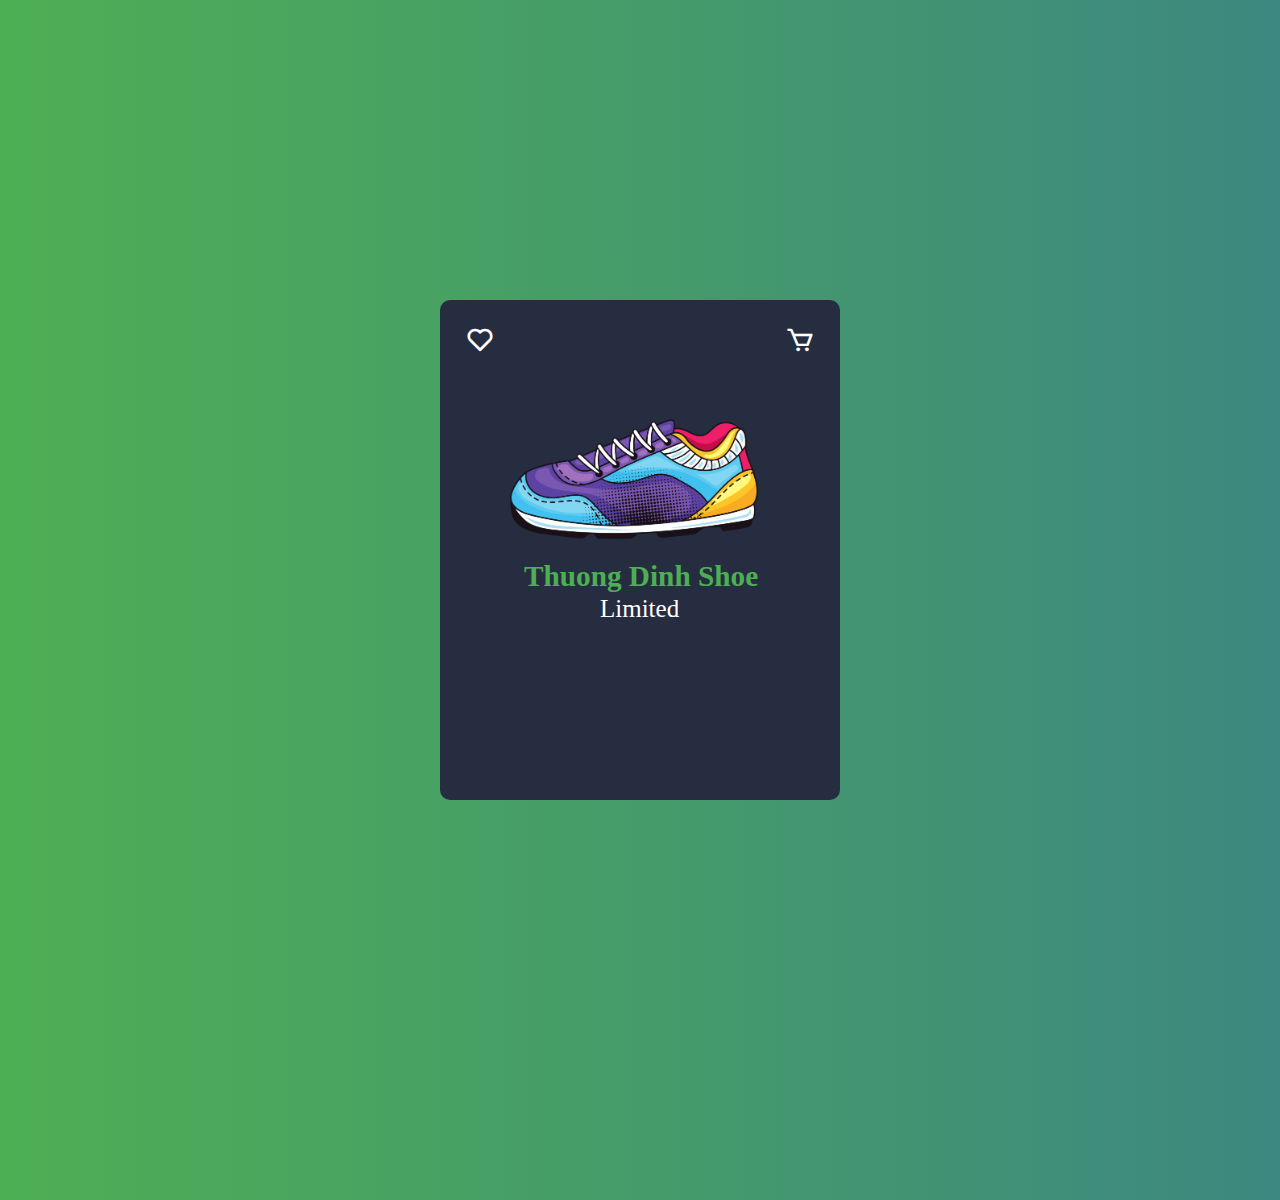
<file: Day 1/index.html>
<!DOCTYPE html>
<html lang="en">
<head>
    <meta charset="UTF-8">
    <meta http-equiv="X-UA-Compatible" content="IE=edge">
    <meta name="viewport" content="width= , initial-scale=1.0">

    <link rel="stylesheet" href="style.css">
    <link href='https://unpkg.com/boxicons@2.1.4/css/boxicons.min.css' rel='stylesheet'>
    <title> Card Design About Shoes </title>
</head>
<body>
    <div class="card">
        <span class="card__heart"><i class='bx bx-heart'></i></span>
        <span class="card__cart"><i class='bx bx-cart'></i></span>
        <div class="card__image">
            <img src="shoes.png" alt="">
        </div>
        <div class="card__tittle">
            <h3> Thuong Dinh Shoe</h3>
        </div>
        <div class="card__price">
            <p>Limited</p>
        </div>
        <div class="card__size">
            <h3>Size:</h3>
            <span>6</span>
            <span>7</span>
            <span>8</span>
            <span>9</span>
        </div>
        <div class="card__color">
            <h3>Color:</h3>
            <span class="green"></span>
            <span class="red"></span>
            <span class="black"></span>
        </div>
        <div class="card__button">
            <button class="buy">Buy now</button>
            <button class="add">Add cart</button>
        </div>
    </div>
</body>
</html>
</file>
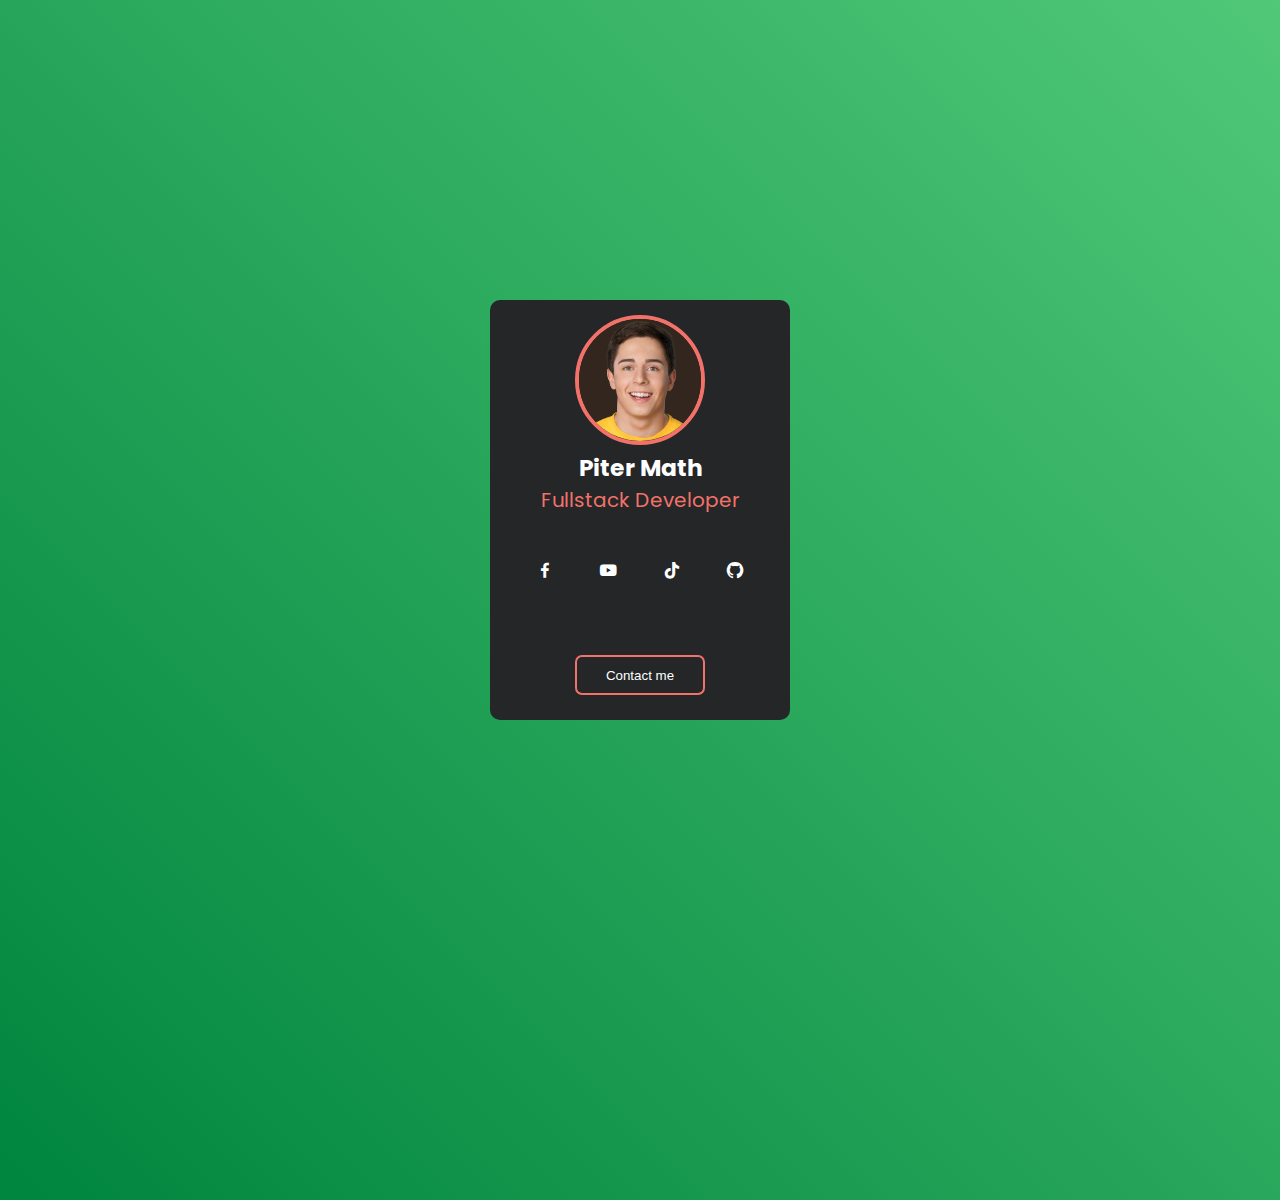
<file: Day 2/index.html>
<!DOCTYPE html>
<html lang="en">
<head>
    <meta charset="UTF-8">
    <meta http-equiv="X-UA-Compatible" content="IE=edge">
    <meta name="viewport" content="width=device-width, initial-scale=1.0">
    <link rel="stylesheet" href="style.css">
    <link href='https://unpkg.com/boxicons@2.1.4/css/boxicons.min.css' rel='stylesheet'>
    <title>Persional Card </title>
</head>
<body>
    <div class="card">
     <div class="card__image">
        <img src="persional.png" alt="">
     </div>
     <div class="card__name"> <h3>Piter Math</h3></div>
     <div class="card__infor"><p>Fullstack Developer</p></div>
     <div class="card__social">
        <i class='bx bxl-facebook'></i>
        <i class='bx bxl-youtube'></i>
        <i class='bx bxl-tiktok'></i>
        <i class='bx bxl-github'></i>
     </div>
     <div class="card__button">
        <button> Contact me </button>
     </div>
    </div>
</body>
</html>
</file>
<file: Day 1/style.css>
:root{
    --primary-color:#4daf54;
}


*{
    margin: 0;
    padding: 0;
    box-sizing: border-box;
}
body{
    background: linear-gradient(to right, #4daf54, #3d8880);
    height: 100vh;
    overflow: hidden;
    font-size: 25px;
}
.card{
    background: #272d40;
    color: white;
    width: 400px;
    height: 500px;
    margin: 300px auto;
    border-radius: 10px;
    padding: 25px;
    position: relative;
}
.card__heart,.card__cart{
 font-size: 30px;
 cursor: pointer;
 position: absolute;
 align-items: center;
}
.card__cart{
   right: 25px;
}
.card__image{
    width:90%;
    height: 70%;
    margin-left: 20px;
   
}
.card__image img{
    width: 100%;
    height: 100%;
    object-fit: cover;
    object-position: center;
    transition: 1s;
}

.card:hover .card__image img{
    transform:  translateY(-130px) rotate(-35deg);
}

.card__tittle{
    position: absolute;
    top: 52%;
    left: 21%;
    color: var(--primary-color);
    transition: 1s;
}
.card__price{
    position: absolute;
    top: 59%;
    left: 40%;
    transition: 1s;
}
.card:hover .card__tittle{
top:40%;
left: 25px;
}
.card:hover .card__price{
    top:47%;
    left: 25px;
    }

.card__size{
    display: flex;
    align-items: center;
    margin-top: 180px;
    transition: 1s;

}
.card__size span{
    background: grey;
    margin: 0 5px;
    padding: 0px 10px;
    border-radius: 5px;
    cursor: pointer;
}

.card__color{
    display: flex;
    margin: 10px 0;
    transition: 1s;

}
.card__color span{
    width: 25px;
    height: 25px;
    border-radius: 50%;
    margin: 6px 5px;
    cursor: pointer;

}
.card__color span.green{
    background-color: green;
}
.card__color span.red{
    background-color: red;
}
.card__color span.black{
    background-color: black;
}
.card__button{
    position: absolute;
    left: 25px;
    transition: 1s;
}

.card__button button{
    background: var(--primary-color);
    color: white;
    padding: 15px 20px;
    cursor: pointer;
    outline: none;
    border: none;
}

.card__size, .card__color , .card__button {
    opacity: 0;
    visibility: hidden;
}
.card:hover .card__size,.card:hover .card__color,.card:hover .card__button{
    opacity: 1;
    visibility: visible;
}
.card:hover .card__size{
    margin-top: 0px;
}
</file>
<file: Day 2/style.css>
@import url('https://fonts.googleapis.com/css?family=Poppins:400,500,600,700&display=swap');

:root{
    --primary-color: #f2726a;
}
*{
   margin: 0;
   padding: 0;
   box-sizing: border-box; 
}
body{
    height: 100vh;
    overflow: hidden;
    background: linear-gradient(45deg, #00853e, #50c878);
    font-family:'Poppins',sans-serif;
}
.card{
    width: 300px;
    height: 420px;
    background: #242628;
    align-items: center;
    text-align: center;
    margin: 300px auto;
    position: relative;
    border-radius:10px ;
    color: white;
    font-size: 20px;
    overflow: hidden;
}
.card__image{
    width: 130px;
	height: 130px;
	overflow: hidden;
	transition: 0.35s;
	margin: 0 auto;
	transform: translateY(15px);
	border-radius: 50%;
	border: 4px solid var(--primary-color);
	cursor: pointer;
}
.card__image img{
    width: 100%;
    height: 100%;
    object-position: center;
    object-fit: cover;
}
.card__name {
    margin-top: 20px;
}
.card__name h3{
   text-transform: capitalize;
   font-weight: bold;
}
.card__infor{
    color: var(--primary-color);
}
.card__social {
    margin-top: 30px;
    margin-bottom: 50px;
    display: flex;
    align-items: center;
    margin: 45px;
    justify-content: space-between;
    cursor: pointer;
}
.card__social i:hover{
    color: var(--primary-color);
}
.card__button button{
    border: 2px solid var(--primary-color);
    border-radius: 7px;
    margin-top: 30px;
    padding: 5px;
    background: #242628;
    color: white;
    width: 130px;
    height: 40px;
    cursor: pointer;
    transition: 0.25s;
}
.card__button button:hover{
    background: var(--primary-color);
}
.card__image:hover {
   width: 100%;
   height: 100%;
   border: unset;
   border-radius: unset;
   transform: unset;
}
</file>
